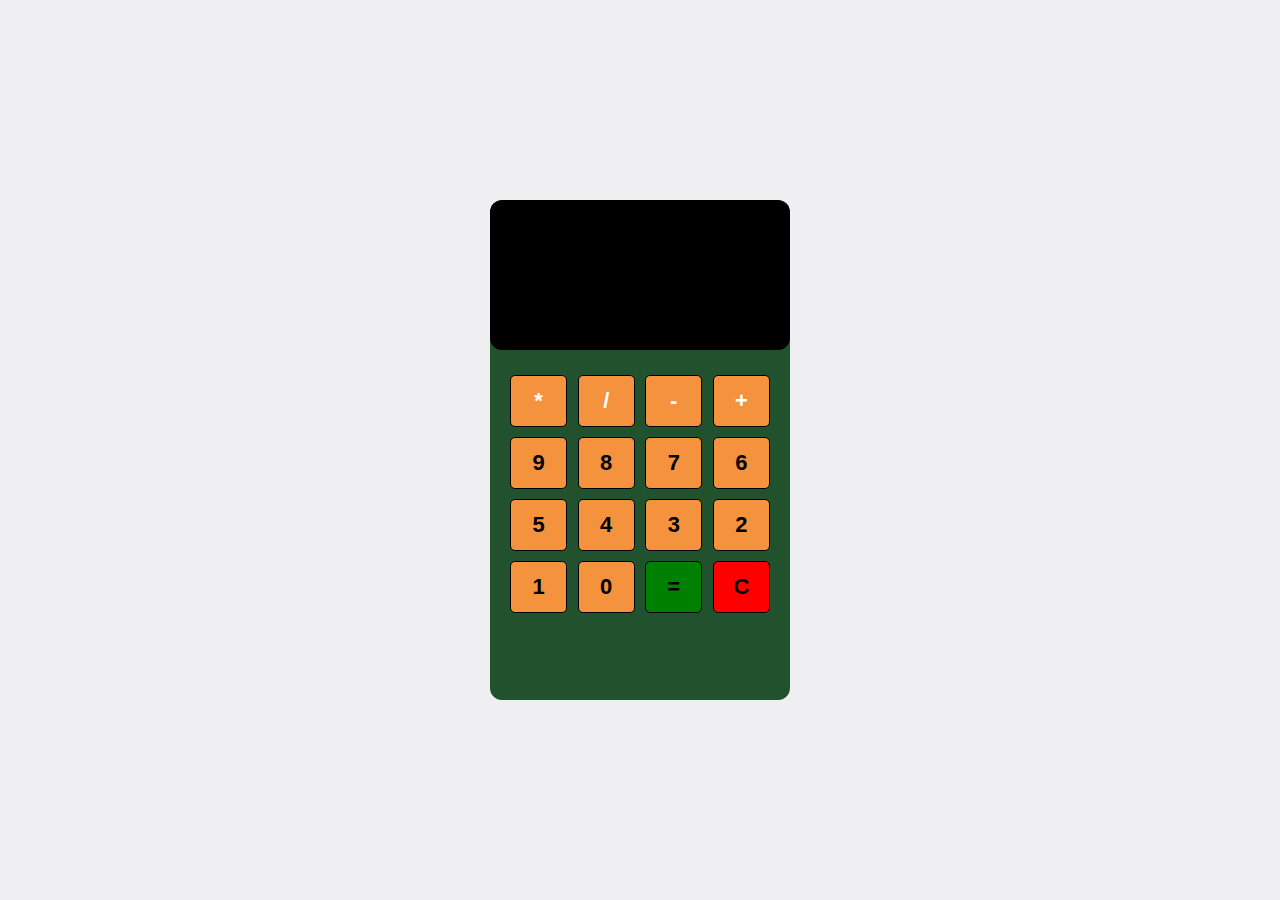
<file: Projects/calculator/Index.html>
<!DOCTYPE html>
<html lang="en">
<head>
    <link rel="stylesheet" href="Index.css">
</head>
<body>
    <section class="calculator">
        <form >
            <input type="text" class="screen">
        </form>
        <div class="buttons">
            <button type="button" class="btn btn-yellow" data-num="*">*</button>
            <button type="button" class="btn btn-yellow" data-num="/">/</button>
            <button type="button" class="btn btn-yellow" data-num="-">-</button>
            <button type="button" class="btn btn-yellow" data-num="+">+</button>

            <button type="button" class="btn btn-grey" data-num="9">9</button>
            <button type="button" class="btn btn-grey" data-num="8">8</button>
            <button type="button" class="btn btn-grey" data-num="7">7</button>
            <button type="button" class="btn btn-grey" data-num="6">6</button>
            <button type="button" class="btn btn-grey" data-num="5">5</button>
            <button type="button" class="btn btn-grey" data-num="4">4</button>
            <button type="button" class="btn btn-grey" data-num="3">3</button>
            <button type="button" class="btn btn-grey" data-num="2">2</button>
            <button type="button" class="btn btn-grey" data-num="1">1</button>
            <button type="button" class="btn btn-grey" data-num="0">0</button>
            
            <button type="button" class="btn btn-equal">=</button>
            <button type="button" class="btn btn-clear">C</button>
        </div>
    </section>
    <script src="index.js"></script>
</body>
</html>
</file>
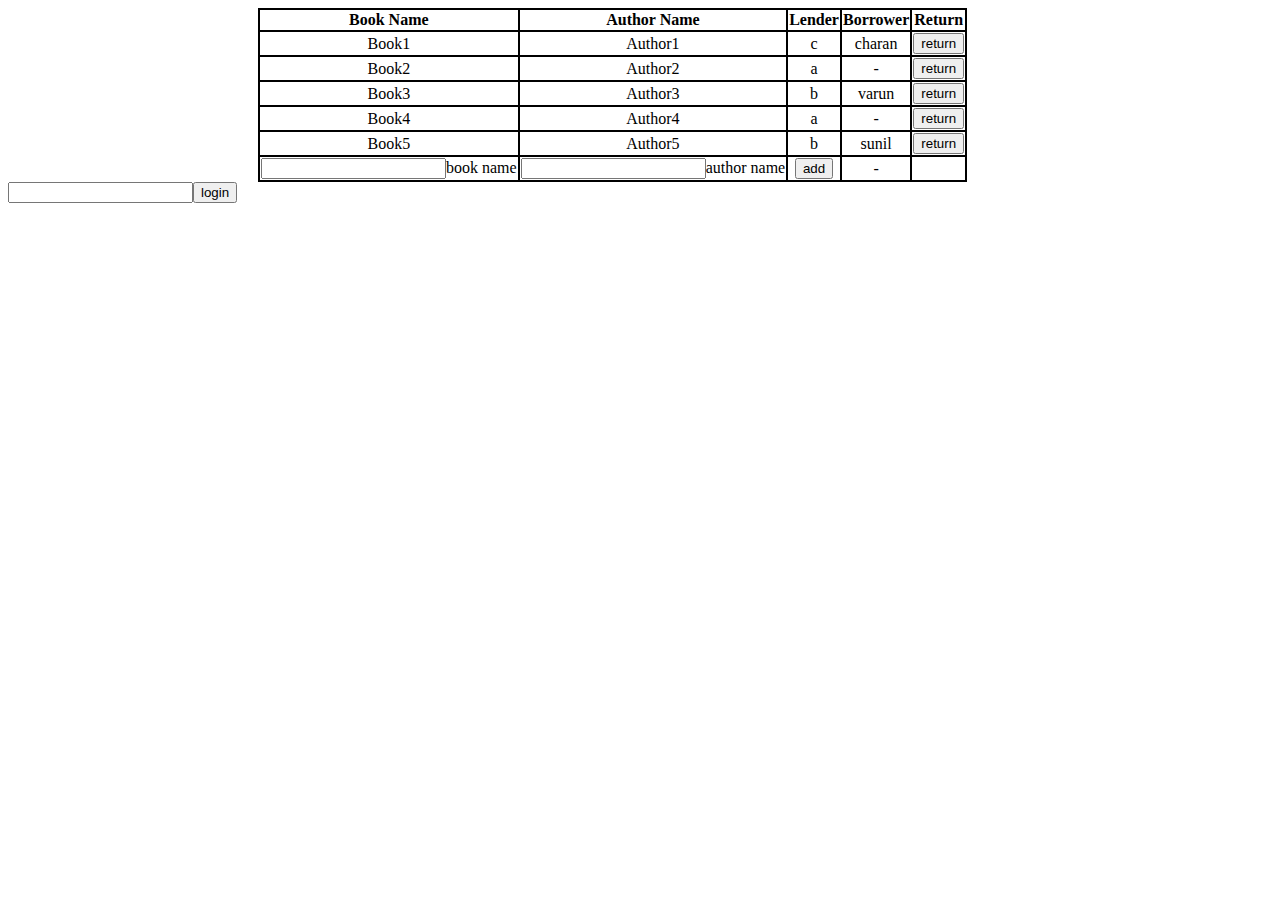
<file: Projects/calculator/Table/index.html>
<!DOCTYPE html>
<html lang="en">
<head>
    <link rel="stylesheet" href="index.css">
    <script src="index.js"></script>
</head>
<body>
    
        <table>
            <th>Book Name</th>
            <th>Author Name</th>
            <th>Lender</th>
            <th>Borrower</th>
            <th>Return</th>
                <tr>
                    <td>Book1</td>
                    <td>Author1</td>
                    <td>c</td>
                    <td id="borrow">charan</td>
                    <td><button class="return" onclick="returnBorrow()">return</button></td>
                </tr>
                <tr>
                    <td>Book2</td>
                    <td>Author2</td>
                    <td>a</td>
                    <td>-</td>
                    <td><button  >return</button></td>
                </tr>
                <tr>
                    <td>Book3</td>
                    <td>Author3</td>
                    <td>b</td>
                    <td id="borrow">varun</td>
                    <td><button class="return" onclick="returnBorrow()">return</button></td>
                </tr>
                <tr>
                    <td>Book4</td>
                    <td>Author4</td>
                    <td>a</td>
                    <td>-</td>
                    <td><button  >return</button></td>
                </tr>
                <tr>
                    <td>Book5</td>
                    <td>Author5</td>
                    <td>b</td>
                    <td id="borrow">sunil</td>
                    <td><button class="return" onclick="returnBorrow()">return</button></td>
                </tr>
                <tr>
                    <td><input type="text">book name</td>
                    <td><input type="text">author name</td>
                    <td><button>add</button></td>
                    <td>-</td>
                </tr>
               
        </table>
        <input type="text" id="login"><button onclick="login()">login</button>
        
</body>
</html>
</file>
<file: Projects/calculator/Index.css>
*{
    margin: 0;
    padding: 0;
    box-sizing: border-box;
}
body{
    min-height: 100vh;
    background: #efeff2;
    display: flex;
    justify-content: center;
    align-items: center;
}
.calculator{
    width: 300px;
    height: 500px;
    box-shadow: 4px 4px 30px rgba(red,green,blue,alpha);
    border-radius:12px ;
    background: #22522D;
    overflow: hidden;
}
form input{
 width: 100%;
 height: 150px;
 border: none;
 border-radius: 12px;
 font-size: 2rem;
 padding: rem;
 color: #efeff2;
 background-color: black;
text-align: right;
pointer-events: none;
}
.buttons{
    display: flex;
    flex-wrap: wrap;
    justify-content: space-between;
    padding: 20px;
}
button{
    flex: 0 0 22%;
    margin: 5px 0;
    border: 1px solid #000;
    width: 60px;
    height: 52px;
    font-size: 22px;
    font-weight: 600;
    border-radius: 5px;
    cursor: pointer;
}
.btn-yellow{
    background: rgb(245, 146, 62);
    color: #fff;
}
.btn-grey{
    background: rgb(245, 146, 62);
   
}
.btn-equal{
    background: green;
}
.btn-clear{
    background: red;
}
</file>
<file: Projects/calculator/Table/index.css>
table,tr,td,th{
    border: 2px solid black;
    border-collapse: collapse;
    text-align: center;
    margin-left: 250px;
}
</file>
